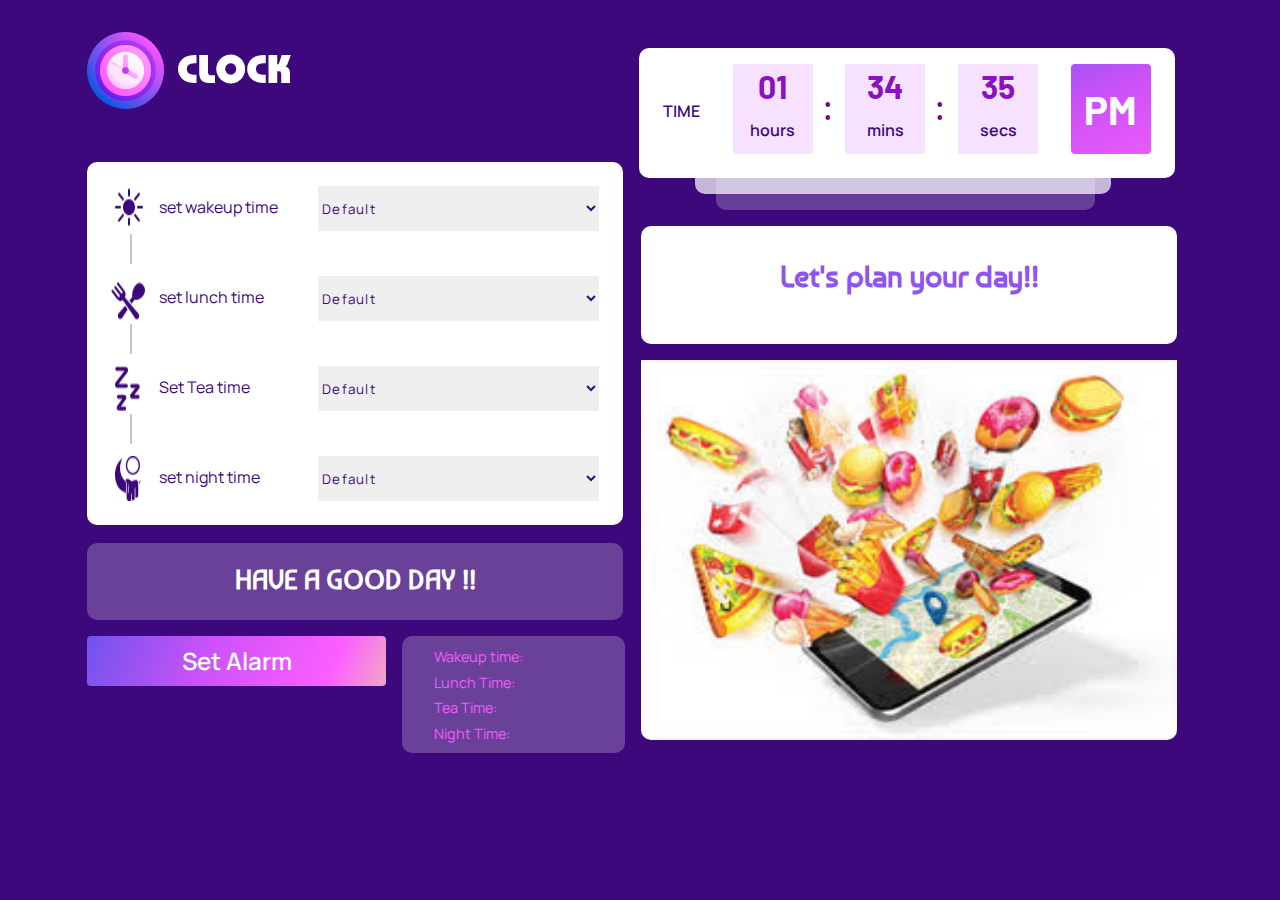
<file: index.html>
<!DOCTYPE html>
<html lang="en">
<head>
    <meta charset="UTF-8">
    <meta http-equiv="X-UA-Compatible" content="IE=edge">
    <meta name="viewport" content="width=device-width, initial-scale=1.0">
    <title>Clock XD</title>
    <link rel="stylesheet" href="./index.css">
    <link rel="icon" href="./adobe.png">
    <link
    rel="stylesheet"
    href="https://fonts.googleapis.com/css?family=Manrope|Barlow|Baumans&display='swap"/>
   
</head>
<body>
  <main>
    <div class="container">
      <div class="sub-container1">
        <div class="clock-logo"><img src="./clock.png" /></div>
        <div class="digital-clock">
          <div class="box ox">
            <p>TIME</p>
            <div class="time">
              <h1 class="hour">10</h1>
              <p>hours</p>
            </div>
            <div class="time">
              <h1 class="minute">00</h1>
              <p>mins</p>
            </div>
            <div class="time">
              <h1 class="second">01</h1>
              <p>secs</p>
            </div>
            <div class="time am"><h1 class="am_pm">AM</h1></div>
          </div>
          <div class="box1 ox"></div>
          <div class="box2 ox"></div>
        </div>
      </div>
      <div class="sub-container2">
        <div class="timeset-container">
          <div class="timeset">
            <div class="dropdown">
              <img src="./wakeup.png" alt="" />
              <label for="">set wakeup time</label>
              <select name="" id="wakeup">
                <option selected="selected" value="Default">Default</option>
                <option value="0">12AM-1AM</option>
                <option value="1">1AM-2AM</option>
                <option value="2">2AM-3AM</option>
                <option value="3">3AM-4AM</option>
                <option value="4">4AM-5AM</option>
                <option value="5">5AM-6AM</option>
                <option value="6">6AM-7AM</option>
                <option value="7">7AM-8AM</option>
                <option value="8">8AM-9AM</option>
                <option value="9">9AM-10AM</option>
                <option value="10">10AM-11AM</option>
                <option value="11">11AM-12PM</option>
                <option value="12">12PM-1PM</option>
                <option value="13">1PM-2PM</option>
                <option value="14">2PM-3PM</option>
                <option value="15">3PM-4PM</option>
                <option value="16">4PM-5PM</option>
                <option value="17">5PM-6PM</option>
                <option value="18">6PM-7PM</option>
                <option value="19">7PM-8PM</option>
                <option value="20">8PM-9PM</option>
                <option value="21">9PM-10PM</option>
                <option value="22">10PM-11PM</option>
                <option value="23">11PM-12AM</option>
              </select>
            </div>
            <div class="dropdown"><img src="./lunchtime.png" />
              <label for="">set lunch time</label>
              <select name="" id="lunch" >
                <option selected="selected" value="Default">Default</option>
                <option value="0">12AM-1AM</option>
                <option value="1">1AM-2AM</option>
                <option value="2">2AM-3AM</option>
                <option value="3">3AM-4AM</option>
                <option value="4">4AM-5AM</option>
                <option value="5">5AM-6AM</option>
                <option value="6">6AM-7AM</option>
                <option value="7">7AM-8AM</option>
                <option value="8">8AM-9AM</option>
                <option value="9">9AM-10AM</option>
                <option value="10">10AM-11AM</option>
                <option value="11">11AM-12PM</option>
                <option value="12">12PM-1PM</option>
                <option value="13">1PM-2PM</option>
                <option value="14">2PM-3PM</option>
                <option value="15">3PM-4PM</option>
                <option value="16">4PM-5PM</option>
                <option value="17">5PM-6PM</option>
                <option value="18">6PM-7PM</option>
                <option value="19">7PM-8PM</option>
                <option value="20">8PM-9PM</option>
                <option value="21">9PM-10PM</option>
                <option value="22">10PM-11PM</option>
                <option value="23">11PM-12AM</option>
              </select></div>
            <div class="dropdown"><img src="./naptime.png"  />
              <label for="">Set Tea time</label>
              <select name="" id="tea">
                <option selected="selected" value="Default">Default</option>
                <option value="0">12AM-1AM</option>
                <option value="1">1AM-2AM</option>
                <option value="2">2AM-3AM</option>
                <option value="3">3AM-4AM</option>
                <option value="4">4AM-5AM</option>
                <option value="5">5AM-6AM</option>
                <option value="6">6AM-7AM</option>
                <option value="7">7AM-8AM</option>
                <option value="8">8AM-9AM</option>
                <option value="9">9AM-10AM</option>
                <option value="10">10AM-11AM</option>
                <option value="11">11AM-12PM</option>
                <option value="12">12PM-1PM</option>
                <option value="13">1PM-2PM</option>
                <option value="14">2PM-3PM</option>
                <option value="15">3PM-4PM</option>
                <option value="16">4PM-5PM</option>
                <option value="17">5PM-6PM</option>
                <option value="18">6PM-7PM</option>
                <option value="19">7PM-8PM</option>
                <option value="20">8PM-9PM</option>
                <option value="21">9PM-10PM</option>
                <option value="22">10PM-11PM</option>
                <option value="23">11PM-12AM</option>
              </select></div>
            <div class="dropdown"><img src="./night.png"  />
              <label for="">set night time</label>
              <select name="" id="night">
                <option selected="selected" value="Default">Default</option>
                <option value="0">12AM-1AM</option>
                <option value="1">1AM-2AM</option>
                <option value="2">2AM-3AM</option>
                <option value="3">3AM-4AM</option>
                <option value="4">4AM-5AM</option>
                <option value="5">5AM-6AM</option>
                <option value="6">6AM-7AM</option>
                <option value="7">7AM-8AM</option>
                <option value="8">8AM-9AM</option>
                <option value="9">9AM-10AM</option>
                <option value="10">10AM-11AM</option>
                <option value="11">11AM-12PM</option>
                <option value="12">12PM-1PM</option>
                <option value="13">1PM-2PM</option>
                <option value="14">2PM-3PM</option>
                <option value="15">3PM-4PM</option>
                <option value="16">4PM-5PM</option>
                <option value="17">5PM-6PM</option>
                <option value="18">6PM-7PM</option>
                <option value="19">7PM-8PM</option>
                <option value="20">8PM-9PM</option>
                <option value="21">9PM-10PM</option>
                <option value="22">10PM-11PM</option>
                <option value="23">11PM-12AM</option>
              </select></div>
          </div>
          <div class="goodmorning">
            <h1 id="goodmorning">HAVE A GOOD DAY !!</h1>
          </div>
          <div class="alarmtime">
            <div class="set-alarm" onclick="setAlarm()">
              <span>Set Alarm</span>
              <span>Party time!</span>
            </div>
            <div class="timings">
              <p>Wakeup time: <span class="timing"></span></p>
              <p>Lunch Time: <span class="timing"></span></p>
              <p>Tea Time: <span class="timing"></span></p>
              <p>Night Time: <span class="timing"></span></p>
            </div>
          </div>
        </div>
        <div class="greeting-container">
          <div class="greeting">
          <span id="greeting">Let's plan your day!!</span>
          </div>
          <div class="greeting-image">
            <img src="./phone.jpg" id="greeting-image" > 
          </div>
        </div>
      </div>
    </div>
  </main>
          <script src="./index.js"></script>

    
</body>
</html>
</file>
<file: index.css>
body {
    margin: 0;
    max-width: 100vw;
    background-color: rgba(61, 8, 123, 1);
  }
  main {
    display: flex;
    justify-content: center;
    align-items: center;
  }
  .ox {
    background-color: white;
    height: 130px;
    border-radius: 10px;
  }
  .box1,
  .box2 {
    position: absolute;
  }
  .box1 {
    width: 379px;
    height: 130px;
    opacity: 0.22;
    top: 3rem;
    right: 5rem;
    z-index: -1;
  }
  .box2 {
    width: 416px;
    height: 130px;
    opacity: 0.71;
    top: 2rem;
    right: 4rem;
    z-index: -2;
  }
  .box {
    position: relative;
    top: 1rem;
    width: 536px;
    height: 130px;
    display: flex;
    justify-content: space-around;
    gap: 1rem;
    padding: 1rem;
    box-sizing: border-box;
  }
  
  .sub-container1 {
    display: flex;
    gap: 1rem;
    justify-content: space-between;
    width: 68rem;
  }
  .container {
    margin: 2rem ;
  }
  .digital-clock {
    position: relative;
  }
  .time {
    width: 80px;
    height: 90px;
    border-radius: 2px;
    background-color: #f6e2ff;
    z-index: 2;
    color: #8a11bf;
    line-height: 0.1;
    font-family: "Barlow";
    text-align: center;
    position: relative;
    box-sizing: border-box;
  }
  .time::after{
    content: ":";
    color: purple;
    font-size: 2.5rem;
    position: absolute;
    top: 2.5rem;
    left: 5.5rem;
  }
  .time:nth-last-child(1)::after,.time:nth-last-child(2)::after,.dropdown:nth-last-child(1)::before{
    display: none;
  }
  .box p {
    z-index: 4;
    color: #3d087b;
    font-family: "Manrope";
    font-weight: 600;
    position: relative;
    top: 1.25rem;
    font-size: 1rem;
  }
  .digital-clock span {
    color: purple;
    font-size: 2.5rem;
    position: absolute;
  }
  .column1 {
    top: 2rem;
    left: 12rem;
  }
  .column2 {
    right: 14.75rem;
    top: 2rem;
  }
  .am {
    background-image: url("./AM.png");
    background-size: 100% 100%;
    background-repeat: no-repeat;
    color: white;
    font-size: 1.25rem;
    padding-top: 1rem;
    box-sizing: border-box;
  }
  .timeset {
    background-color: white;
    width: 536px;
    height: 363px;
    border-radius: 10px;
    padding: 1.5rem;
    box-sizing: border-box;
    color: #3d087b;
    font-family: "Manrope";
    display: flex;
    flex-direction: column;
    justify-content: space-between;
  }
  .dropdown {
    position: relative;
    display: flex;
    justify-content: space-between;
    
  }
  .dropdown::before{
    position: absolute;
    content: "";
    border-left: 2px solid rgb(128, 128, 128,0.45);
    height: 30px;
    top: 3rem;
    left: 1.2rem;
  }
  
  select {
    width: 281px;
    height: 45px;
    border: 0;
    color: #3d087b;
    font-family: "Manrope";
    letter-spacing: 1.25px;
  }
  .goodmorning {
    background-color: rgb(255, 255, 255, 0.23);
    width: 536px;
    height: 77px;
    font-family: "Baumans";
    color: white;
    border-radius: 10px;
    margin-top: 1rem;
    text-align: center;
  }
  .goodmorning h1 {
    padding: 1.3rem;
    font-size: 1.7rem;
  }
  label {
    position: absolute;
    top: 10px;
    left: 3rem;
  }
  .set-alarm {
    width: 299px;
    height: 50px;
    background: linear-gradient(
      113deg,
      #6e54ec 0%,
      #cb52f8 40%,
      #fc5eff 81%,
      #f1a7c5 100%
    );
    border-radius: 4px;
    font-family: "Manrope";
    color: white;
    box-sizing: border-box;
    padding: 0.5rem;
    text-align: center;
    font-weight: 600;
    font-size: 1.5rem;
    cursor: pointer;
  }
  .set-alarm span:nth-child(2){
    display: none;
  }
  .set-alarm:hover span:nth-child(2){
    display: inline-block;
  }
  .set-alarm:hover{
    background:linear-gradient(
      to left,
      #6e54ec 0%,
      #cb52f8 40%,
      #fc5eff 81%,
      #f1a7c5 100%
    );;
  }
  .set-alarm:hover span:nth-child(1){
    display: none;
  }
  .timings {
    width: 223px;
    height: 117px;
    background-color: rgb(255, 255, 255, 0.23);
    color: #f25cfe;
    font-family: "Manrope";
    font-size: 0.9rem;
    padding-left: 2rem;
    border-radius: 10px;
    line-height: 0.8;
    box-sizing: border-box;
  }
  .alarmtime {
    display: flex;
    gap: 1rem;
    margin-top: 1rem;
  }
  .greeting {
    width: 536px;
    height: 118px;
    font-weight: 900;
    font-family: "Baumans";
    background-color: white;
    border-radius: 10px;
    font-size: 1.9rem;
    color: #8E53F0;
    padding: 2rem 2rem;
    box-sizing: border-box;
    text-align: center;
  }
  .greeting-image img{
    width: 536px;
    height: 380px;
    border-radius: 10px;
    display: inline-block;
    padding-top: 1rem;
  }
  .greeting-container{
    padding:4rem 1rem;
  }
  .sub-container2{
    display: flex;
  }
  @media (max-width: 1184px) {
    .sub-container1,.sub-container2 {
      flex-direction: column;
    }
    .sub-container1{
      width: 536px;
    }
    .timeset,.goodmorning,
    .digital-clock{
      width: 536px;
      padding-bottom: 3rem;
    }
    .timeset{
      margin-top: 2rem;
    }
    .container{
      width: 100%;
      max-width:560px;
    }
    .alarmtime{
      flex-direction: column;
    }
    .set-alarm{
      width:536px ;
      height: 5rem;
      font-size: 2.5rem;
      padding: 1rem;
      margin: 1rem 0;
    }
    .timings{
      width: 536px;
      text-align: center;
    }
    .greeting-container{
      padding:1rem 0rem;
    }
    .greeting{
      text-align: center;
      font-size: 2.5rem;
      padding: 1rem;
    }
    .goodmorning h1{
      text-align: center;
      font-size: 2.75rem;
      padding:1rem;
    } 
    .clock-logo img{
      width: 20rem;
    }
  }
  @media (max-width:650px){
    .box>p{
      display: none;
    }
    .time{
      height: 130px;
      width: 120px;
      padding: 1.25rem;
      font-size: 1.5rem;
    }
    .box{
      gap: 2rem;
      height: 10rem;
      justify-content: space-between;
    }
    .box2{
      top: 4rem;
    }
    .box1{
      top: 5rem;
    }
    .time::after{
      left: 6.75rem;
      top: 3.5rem;
    }
  }
</file>
